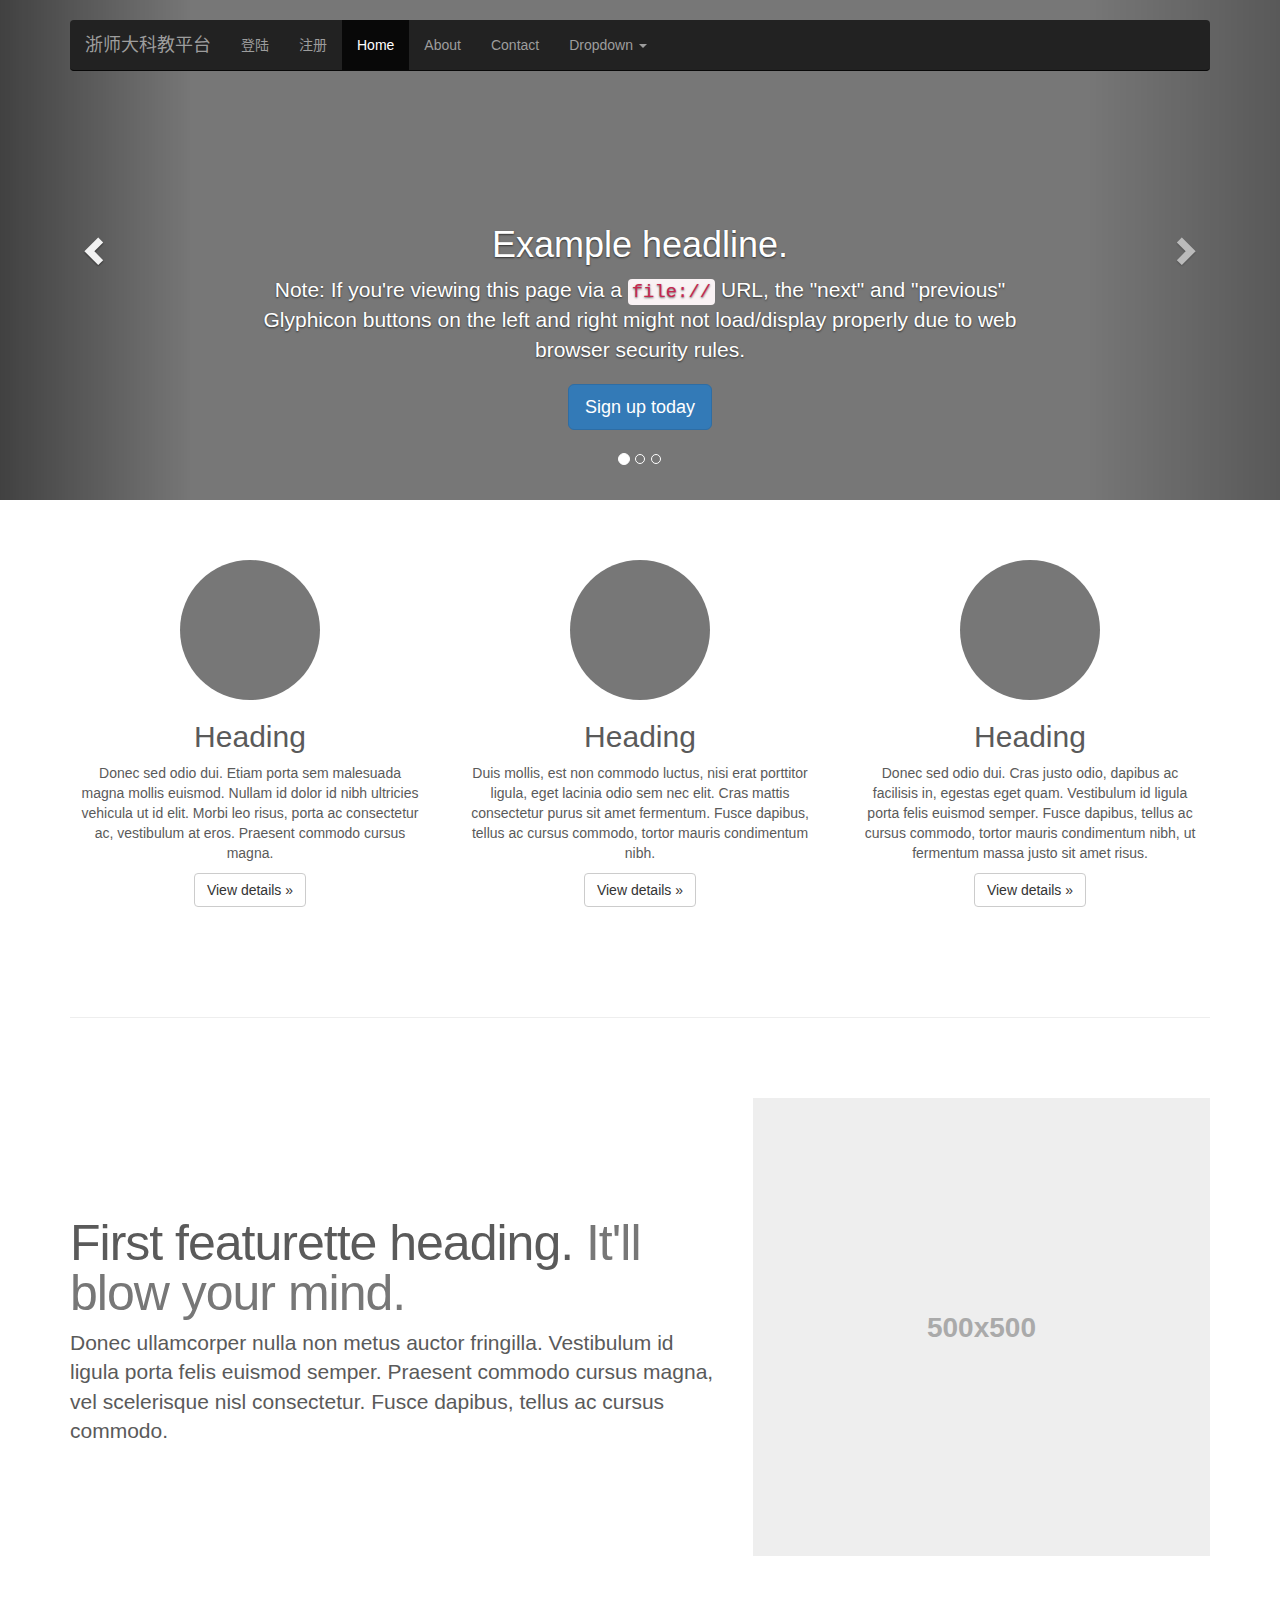
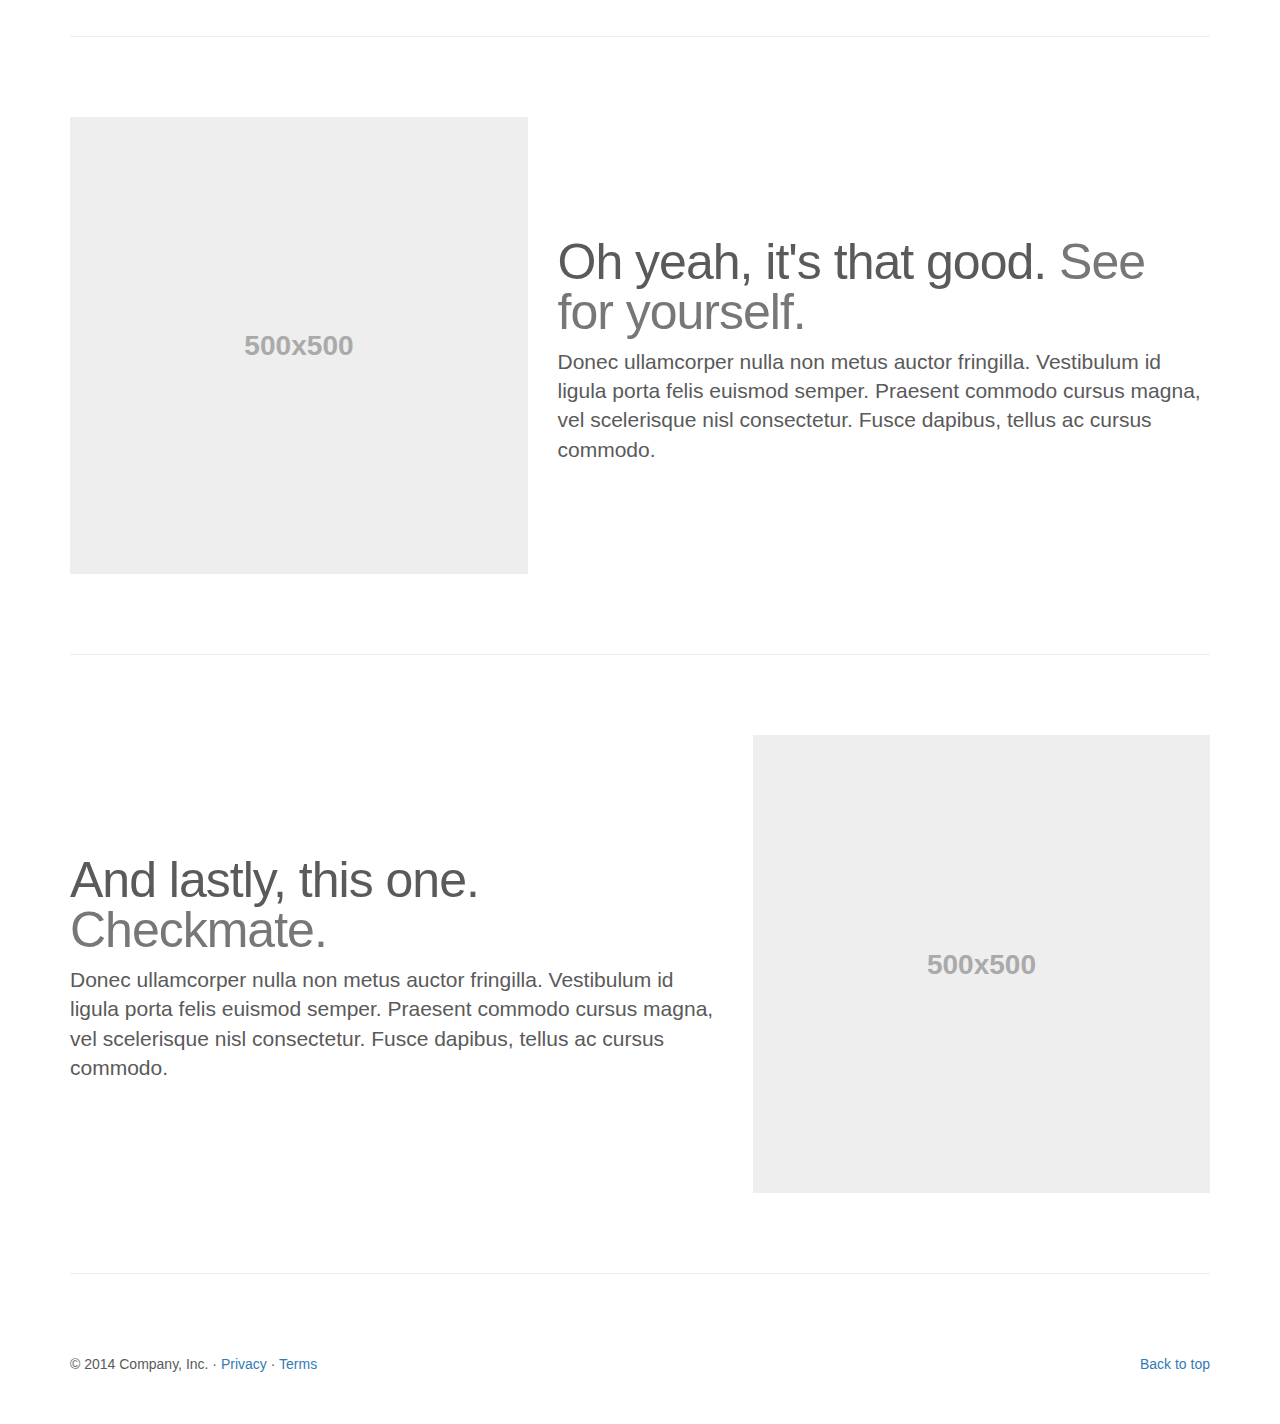
<file: WebRoot/index.html>
<!DOCTYPE HTML PUBLIC "-//W3C//DTD HTML 4.01 Transitional//EN">
<html lang="zh-CN"><head><meta http-equiv="Content-Type" content="text/html; charset=UTF-8">
    <meta charset="utf-8">
    <meta http-equiv="X-UA-Compatible" content="IE=edge">
    <meta name="viewport" content="width=device-width, initial-scale=1">
    <!-- 上述3个meta标签*必须*放在最前面，任何其他内容都*必须*跟随其后！ -->
    <meta name="description" content="">
    <meta name="author" content="">
    <link rel="icon" href="login/img/index-favicon.ico">

    <title>浙师大科教平台</title>

    <!-- Bootstrap core CSS -->
    <link href="ui/bootstrap/css/bootstrap.min.css" rel="stylesheet">

    <!-- HTML5 shim and Respond.js for IE8 support of HTML5 elements and media queries -->
    <!--[if lt IE 9]>
      <script src="login/js/index-html5shiv.min.js"></script>
      <script src="login/js/index-respond.min.js"></script>
    <![endif]-->

    <!-- Custom styles for this template -->
    <link href="login/css/index-carousel.css" rel="stylesheet">
    
  </head>
<!-- NAVBAR
================================================== -->
  <body>
    <div class="navbar-wrapper">
      <div class="container">

        <nav class="navbar navbar-inverse navbar-static-top">
          <div class="container">
            <div class="navbar-header">
              <button type="button" class="navbar-toggle collapsed" data-toggle="collapse" data-target="#navbar" aria-expanded="false" aria-controls="navbar">
                <span class="sr-only">Toggle navigation</span>
                <span class="icon-bar"></span>
                <span class="icon-bar"></span>
                <span class="icon-bar"></span>
              </button>
              <a class="navbar-brand" href="http://localhost:8080/sep/">浙师大科教平台</a>
            </div>
            <div id="navbar" class="navbar-collapse collapse">
              <ul class="nav navbar-nav">
              	<li><a href="login/login.html">登陆</a></li>
                <li><a href="login/register.html">注册</a></li>
                <li class="active"><a href="http://localhost:8080/sep/">Home</a></li>
                <li><a href="http://localhost:8080/sep/">About</a></li>
                <li><a href="http://localhost:8080/sep/">Contact</a></li>
                <li class="dropdown">
                  <a href="http://localhost:8080/sep/" class="dropdown-toggle" data-toggle="dropdown" role="button" aria-expanded="false">Dropdown <span class="caret"></span></a>
                  <ul class="dropdown-menu" role="menu">
                    <li><a href="http://localhost:8080/sep/">Action</a></li>
                    <li><a href="http://localhost:8080/sep/">Another action</a></li>
                    <li><a href="http://localhost:8080/sep/">Something else here</a></li>
                    <li class="divider"></li>
                    <li class="dropdown-header">Nav header</li>
                    <li><a href="http://localhost:8080/sep/">Separated link</a></li>
                    <li><a href="http://localhost:8080/sep/">One more separated link</a></li>
                  </ul>
                </li>
              </ul>
            </div>
          </div>
        </nav>

      </div>
    </div>


    <!-- Carousel
    ================================================== -->
    <div id="myCarousel" class="carousel slide" data-ride="carousel">
      <!-- Indicators -->
      <ol class="carousel-indicators">
        <li data-target="#myCarousel" data-slide-to="0" class="active"></li>
        <li data-target="#myCarousel" data-slide-to="1" class=""></li>
        <li data-target="#myCarousel" data-slide-to="2" class=""></li>
      </ol>
      <div class="carousel-inner" role="listbox">
        <div class="item active">
          <img class="first-slide" src="[data-uri]" alt="First slide">
          <div class="container">
            <div class="carousel-caption">
              <h1>Example headline.</h1>
              <p>Note: If you're viewing this page via a <code>file://</code> URL, the "next" and "previous" Glyphicon buttons on the left and right might not load/display properly due to web browser security rules.</p>
              <p><a class="btn btn-lg btn-primary" href="http://localhost:8080/sep/" role="button">Sign up today</a></p>
            </div>
          </div>
        </div>
        <div class="item">
          <img class="second-slide" src="[data-uri]" alt="Second slide">
          <div class="container">
            <div class="carousel-caption">
              <h1>Another example headline.</h1>
              <p>Cras justo odio, dapibus ac facilisis in, egestas eget quam. Donec id elit non mi porta gravida at eget metus. Nullam id dolor id nibh ultricies vehicula ut id elit.</p>
              <p><a class="btn btn-lg btn-primary" href="http://localhost:8080/sep/" role="button">Learn more</a></p>
            </div>
          </div>
        </div>
        <div class="item">
          <img class="third-slide" src="[data-uri]" alt="Third slide">
          <div class="container">
            <div class="carousel-caption">
              <h1>One more for good measure.</h1>
              <p>Cras justo odio, dapibus ac facilisis in, egestas eget quam. Donec id elit non mi porta gravida at eget metus. Nullam id dolor id nibh ultricies vehicula ut id elit.</p>
              <p><a class="btn btn-lg btn-primary" href="http://localhost:8080/sep/" role="button">Browse gallery</a></p>
            </div>
          </div>
        </div>
      </div>
      <a class="left carousel-control" href="http://localhost:8080/sep/#myCarousel" role="button" data-slide="prev">
        <span class="glyphicon glyphicon-chevron-left" aria-hidden="true"></span>
        <span class="sr-only">Previous</span>
      </a>
      <a class="right carousel-control" href="http://localhost:8080/sep/#myCarousel" role="button" data-slide="next">
        <span class="glyphicon glyphicon-chevron-right" aria-hidden="true"></span>
        <span class="sr-only">Next</span>
      </a>
    </div><!-- /.carousel -->


    <!-- Marketing messaging and featurettes
    ================================================== -->
    <!-- Wrap the rest of the page in another container to center all the content. -->

    <div class="container marketing">

      <!-- Three columns of text below the carousel -->
      <div class="row">
        <div class="col-lg-4">
          <img class="img-circle" src="[data-uri]" alt="Generic placeholder image" width="140" height="140">
          <h2>Heading</h2>
          <p>Donec sed odio dui. Etiam porta sem malesuada magna mollis euismod. Nullam id dolor id nibh ultricies vehicula ut id elit. Morbi leo risus, porta ac consectetur ac, vestibulum at eros. Praesent commodo cursus magna.</p>
          <p><a class="btn btn-default" href="http://localhost:8080/sep/" role="button">View details »</a></p>
        </div><!-- /.col-lg-4 -->
        <div class="col-lg-4">
          <img class="img-circle" src="[data-uri]" alt="Generic placeholder image" width="140" height="140">
          <h2>Heading</h2>
          <p>Duis mollis, est non commodo luctus, nisi erat porttitor ligula, eget lacinia odio sem nec elit. Cras mattis consectetur purus sit amet fermentum. Fusce dapibus, tellus ac cursus commodo, tortor mauris condimentum nibh.</p>
          <p><a class="btn btn-default" href="http://localhost:8080/sep/" role="button">View details »</a></p>
        </div><!-- /.col-lg-4 -->
        <div class="col-lg-4">
          <img class="img-circle" src="[data-uri]" alt="Generic placeholder image" width="140" height="140">
          <h2>Heading</h2>
          <p>Donec sed odio dui. Cras justo odio, dapibus ac facilisis in, egestas eget quam. Vestibulum id ligula porta felis euismod semper. Fusce dapibus, tellus ac cursus commodo, tortor mauris condimentum nibh, ut fermentum massa justo sit amet risus.</p>
          <p><a class="btn btn-default" href="http://localhost:8080/sep/" role="button">View details »</a></p>
        </div><!-- /.col-lg-4 -->
      </div><!-- /.row -->


      <!-- START THE FEATURETTES -->

      <hr class="featurette-divider">

      <div class="row featurette">
        <div class="col-md-7">
          <h2 class="featurette-heading">First featurette heading. <span class="text-muted">It'll blow your mind.</span></h2>
          <p class="lead">Donec ullamcorper nulla non metus auctor fringilla. Vestibulum id ligula porta felis euismod semper. Praesent commodo cursus magna, vel scelerisque nisl consectetur. Fusce dapibus, tellus ac cursus commodo.</p>
        </div>
        <div class="col-md-5">
          <img class="featurette-image img-responsive center-block" data-src="holder.js/500x500/auto" alt="500x500" src="[data-uri]" data-holder-rendered="true">
        </div>
      </div>

      <hr class="featurette-divider">

      <div class="row featurette">
        <div class="col-md-7 col-md-push-5">
          <h2 class="featurette-heading">Oh yeah, it's that good. <span class="text-muted">See for yourself.</span></h2>
          <p class="lead">Donec ullamcorper nulla non metus auctor fringilla. Vestibulum id ligula porta felis euismod semper. Praesent commodo cursus magna, vel scelerisque nisl consectetur. Fusce dapibus, tellus ac cursus commodo.</p>
        </div>
        <div class="col-md-5 col-md-pull-7">
          <img class="featurette-image img-responsive center-block" data-src="holder.js/500x500/auto" alt="500x500" src="[data-uri]" data-holder-rendered="true">
        </div>
      </div>

      <hr class="featurette-divider">

      <div class="row featurette">
        <div class="col-md-7">
          <h2 class="featurette-heading">And lastly, this one. <span class="text-muted">Checkmate.</span></h2>
          <p class="lead">Donec ullamcorper nulla non metus auctor fringilla. Vestibulum id ligula porta felis euismod semper. Praesent commodo cursus magna, vel scelerisque nisl consectetur. Fusce dapibus, tellus ac cursus commodo.</p>
        </div>
        <div class="col-md-5">
          <img class="featurette-image img-responsive center-block" data-src="holder.js/500x500/auto" alt="500x500" src="[data-uri]" data-holder-rendered="true">
        </div>
      </div>

      <hr class="featurette-divider">

      <!-- /END THE FEATURETTES -->


      <!-- FOOTER -->
      <footer>
        <p class="pull-right"><a href="http://localhost:8080/sep/">Back to top</a></p>
        <p>© 2014 Company, Inc. · <a href="http://localhost:8080/sep/">Privacy</a> · <a href="http://localhost:8080/sep/">Terms</a></p>
      </footer>

    </div><!-- /.container -->


    <!-- Bootstrap core JavaScript
    ================================================== -->
    <!-- Placed at the end of the document so the pages load faster -->
    <script src="ui/jquery/jquery.min.js"></script>
    <script src="ui/bootstrap/js/bootstrap.min.js"></script>
    <!-- Just to make our placeholder images work. Don't actually copy the next line! -->
    <script src="login/js/index-holder.js"></script>
    <!-- IE10 viewport hack for Surface/desktop Windows 8 bug -->
    <script src="login/js/index-ie10-viewport-bug-workaround.js"></script>
    
  <!-- <script type="text/javascript">
  	alert(window.location.href);
  </script> -->

<svg xmlns="http://www.w3.org/2000/svg" width="500" height="500" viewBox="0 0 500 500" preserveAspectRatio="none" style="visibility: hidden; position: absolute; top: -100%; left: -100%;"><defs></defs><text x="0" y="23" style="font-weight:bold;font-size:23pt;font-family:Arial, Helvetica, Open Sans, sans-serif;dominant-baseline:middle">500x500</text></svg>
</body></html>
</file>
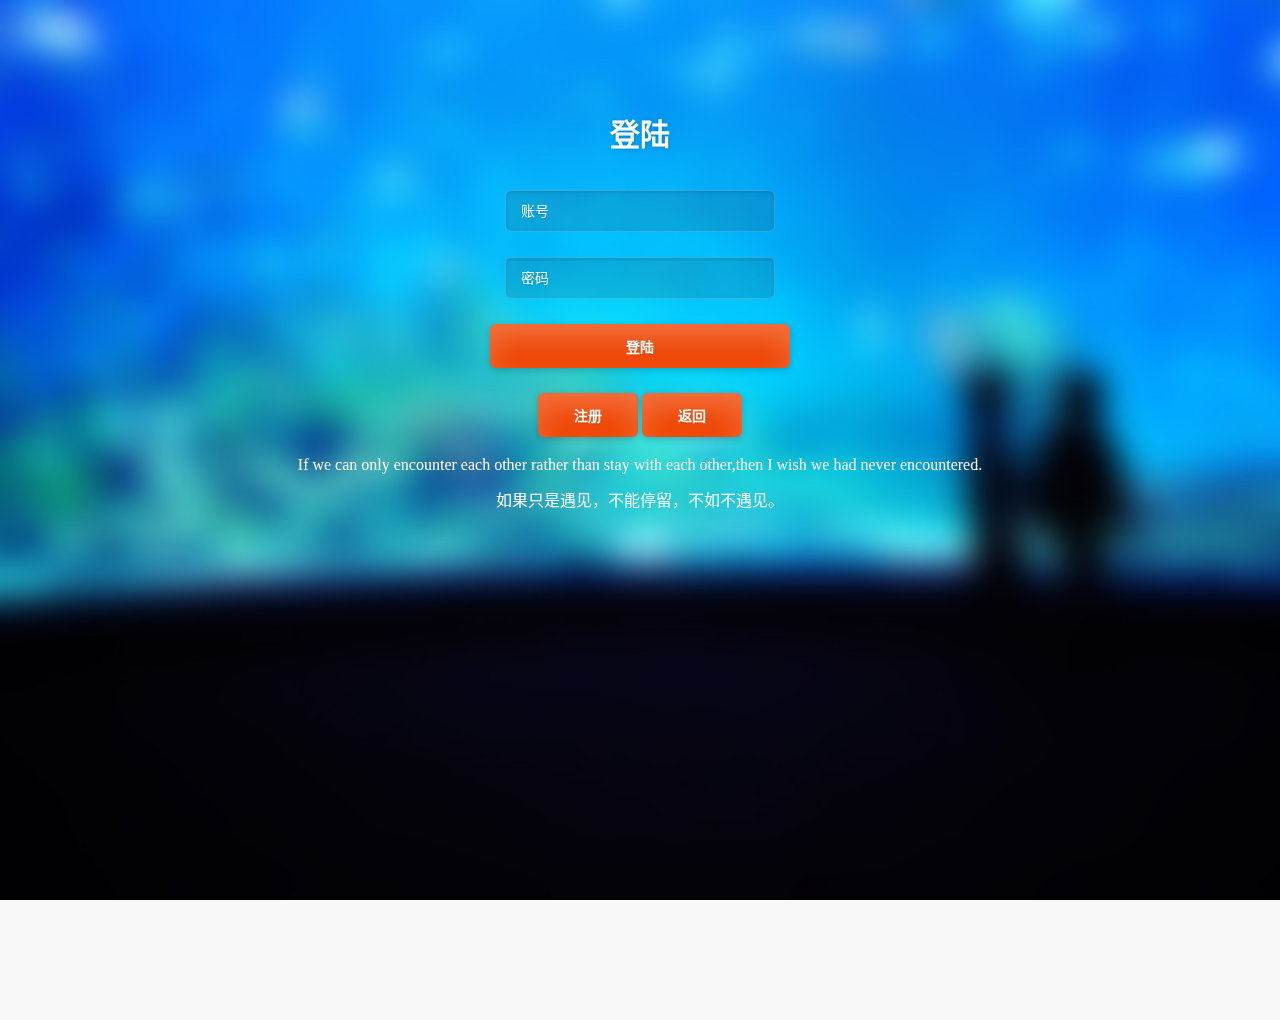
<file: WebRoot/login/login.html>
<!DOCTYPE HTML PUBLIC "-//W3C//DTD HTML 4.01 Transitional//EN">
<html lang="zh-CN"><head><meta http-equiv="Content-Type" content="text/html; charset=UTF-8">
    <meta charset="utf-8">
    <meta http-equiv="X-UA-Compatible" content="IE=edge">
    <meta name="viewport" content="width=device-width, initial-scale=1">
    <!-- 上述3个meta标签*必须*放在最前面，任何其他内容都*必须*跟随其后！ -->
	<meta name="description" content="">
	<meta name="author" content="">

	<title>登陆</title>
	
	<!-- CSS -->
	<link rel="stylesheet" href="../login/css/login-reset.css">
	<link rel="stylesheet" href="../login/css/login-supersized.css">
	<link rel="stylesheet" href="../login/css/login-style.css">
	
	<!-- HTML5 shim, for IE6-8 support of HTML5 elements -->
	<!--[if lt IE 9]>
		<script src="http://html5shim.googlecode.com/svn/trunk/html5.js"></script>
	<![endif]-->

</head>

<body oncontextmenu="return false">

	<div class="page-container">
		<h1>登陆</h1>
		<form action="" method="post">
			<div>
				<input type="text" name="username" id="username"
					placeholder="账号" autocomplete="off" />
			</div>
			<div>
				<input type="password" name="password" id="password"
					placeholder="密码" oncontextmenu="return false"
					onpaste="return false" />
			</div>
			<button id="submit" type="button" class="bigButton">登陆</button><br>
			<button type="button" class="smallButton" onclick="window.location.href='../login/register.html'">注册</button>
			<button type="button" class="smallButton" onclick="window.location.href='../index.html'">返回</button>
		</form>
		<div>
                <p style="margin-top:20px;">If we can only encounter each other rather than stay with each other,then I wish we had never encountered.</p>
				<p style="margin-top:20px;">如果只是遇见，不能停留，不如不遇见。</p>
        </div>
	</div>
	<div class="alert" style="display:none">
		<h2>消息</h2>
		<div class="alert_con">
			<p id="ts"></p>
			<p style="line-height:70px">
				<a class="btn">确定</a>
			</p>
		</div>
	</div>

	<!-- Javascript -->
	<script src="../ui/jquery/jquery.min.js" type="text/javascript"></script>
	<script src="../login/js/login-supersized.3.2.7.min.js"></script>
	<script src="../login/js/login-supersized-init.js"></script>
	<script>
		$(".btn").click(function() {
			is_hide();
		});
		var u = $("#username");
		var p = $("#password");
		$("#submit").click(function() {
			if (u.val() == '' || p.val() == '') {
				$("#ts").html("用户名或密码不能为空~");
				is_show();
				return false;
			} else {
				//业务逻辑
			}
		});
		window.onload = function() {
			$(".connect p").eq(0).animate({
				"left" : "0%"
			}, 600);
			$(".connect p").eq(1).animate({
				"left" : "0%"
			}, 400);
		};
		function is_hide() {
			$(".alert").animate({
				"top" : "-40%"
			}, 300);
		};
		function is_show() {
			$(".alert").show().animate({
				"top" : "45%"
			}, 300);
		};
	</script>
</body>
</html>
</file>
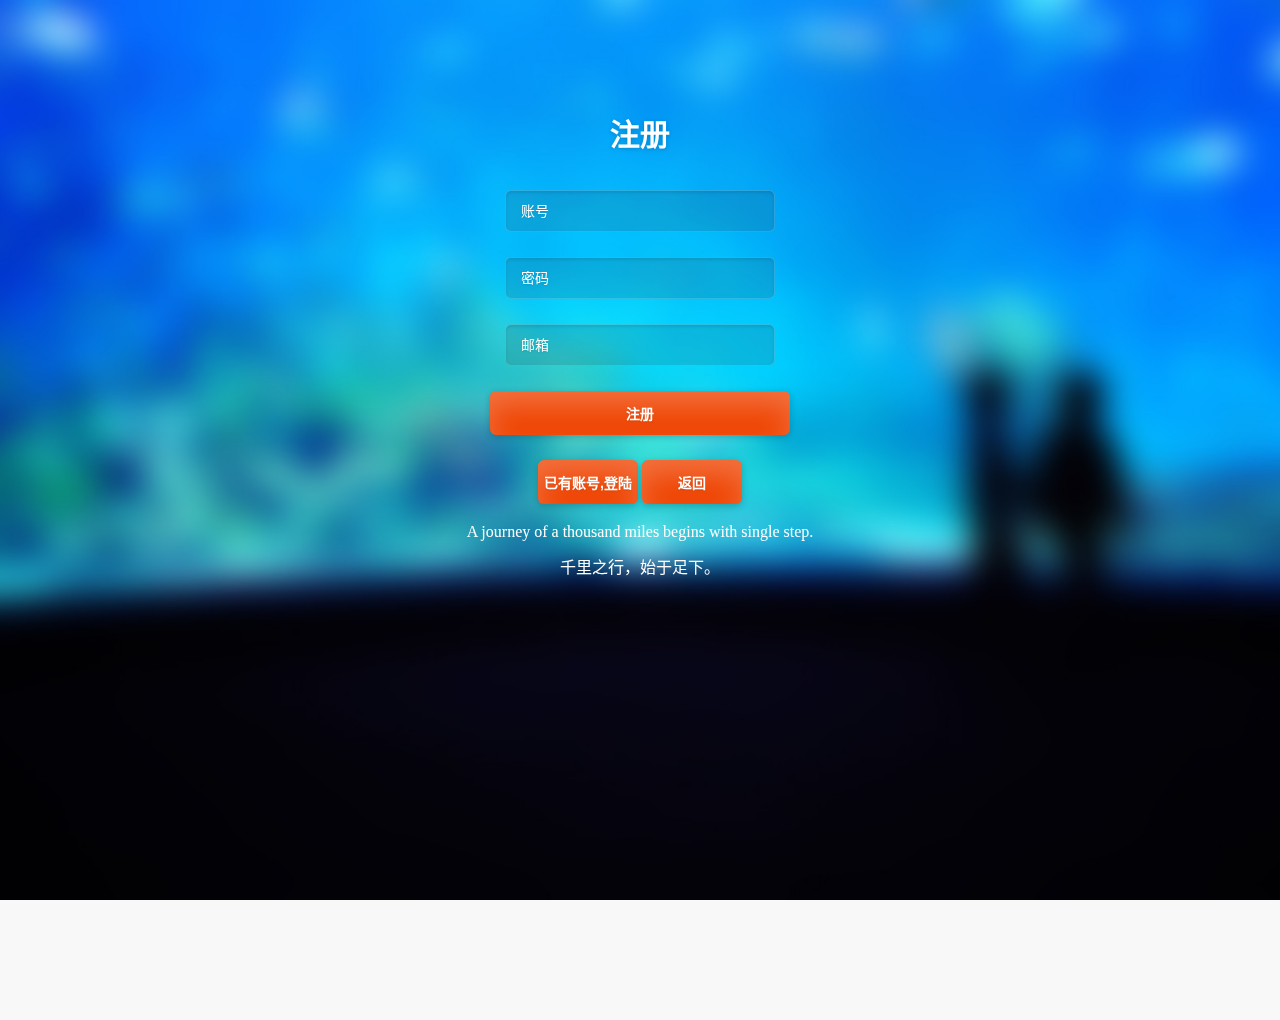
<file: WebRoot/login/register.html>
<!DOCTYPE HTML PUBLIC "-//W3C//DTD HTML 4.01 Transitional//EN">
<html lang="zh-CN"><head><meta http-equiv="Content-Type" content="text/html; charset=UTF-8">
    <meta charset="utf-8">
    <meta http-equiv="X-UA-Compatible" content="IE=edge">
    <meta name="viewport" content="width=device-width, initial-scale=1">
    <!-- 上述3个meta标签*必须*放在最前面，任何其他内容都*必须*跟随其后！ -->
	<meta name="description" content="">
	<meta name="author" content="">

	<title>注册</title>
	
	<!-- CSS -->
	<link rel="stylesheet" href="../login/css/login-reset.css">
	<link rel="stylesheet" href="../login/css/login-supersized.css">
	<link rel="stylesheet" href="../login/css/login-style.css">
	
	<!-- HTML5 shim, for IE6-8 support of HTML5 elements -->
	<!--[if lt IE 9]>
		<script src="http://html5shim.googlecode.com/svn/trunk/html5.js"></script>
	<![endif]-->

</head>

<body oncontextmenu="return false">

	<div class="page-container">
		<h1>注册</h1>
		<form action="" method="post">
			<div>
				<input type="text" name="username" id="username"
					placeholder="账号" autocomplete="off" />
			</div>
			<div>
				<input type="password" name="password" id="password"
					placeholder="密码" oncontextmenu="return false"
					onpaste="return false" />
			</div>
			<div>
				<input type="text" name="email" id="email"
					placeholder="邮箱" oncontextmenu="return false"
					onpaste="return false" />
			</div>
			<button id="submit" type="button" class="bigButton">注册</button><br>
			<button type="button" class="smallButton" onclick="window.location.href='../login/login.html'">已有账号,登陆</button>
			<button type="button" class="smallButton" onclick="window.location.href='../index.html'">返回</button>
		</form>
		<div>
                <p style="margin-top:20px;">A journey of a thousand miles begins with single step.</p>
				<p style="margin-top:20px;">千里之行，始于足下。</p>
        </div>
	</div>
	<div class="alert" style="display:none">
		<h2>消息</h2>
		<div class="alert_con">
			<p id="ts"></p>
			<p style="line-height:70px">
				<a class="btn">确定</a>
			</p>
		</div>
	</div>

	<!-- Javascript -->
	<script src="../ui/jquery/jquery.min.js" type="text/javascript"></script>
	<script src="../login/js/login-supersized.3.2.7.min.js"></script>
	<script src="../login/js/login-supersized-init.js"></script>
	<script>
		$(".btn").click(function() {
			is_hide();
		});
		var u = $("#username");
		var p = $("#password");
		$("#submit").click(function() {
			if (u.val() == '' || p.val() == '') {
				$("#ts").html("用户名或密码不能为空~");
				is_show();
				return false;
			} else {
				//业务逻辑
			}
		});
		window.onload = function() {
			$(".connect p").eq(0).animate({
				"left" : "0%"
			}, 600);
			$(".connect p").eq(1).animate({
				"left" : "0%"
			}, 400);
		};
		function is_hide() {
			$(".alert").animate({
				"top" : "-40%"
			}, 300);
		};
		function is_show() {
			$(".alert").show().animate({
				"top" : "45%"
			}, 300);
		};
	</script>
</body>
</html>
</file>
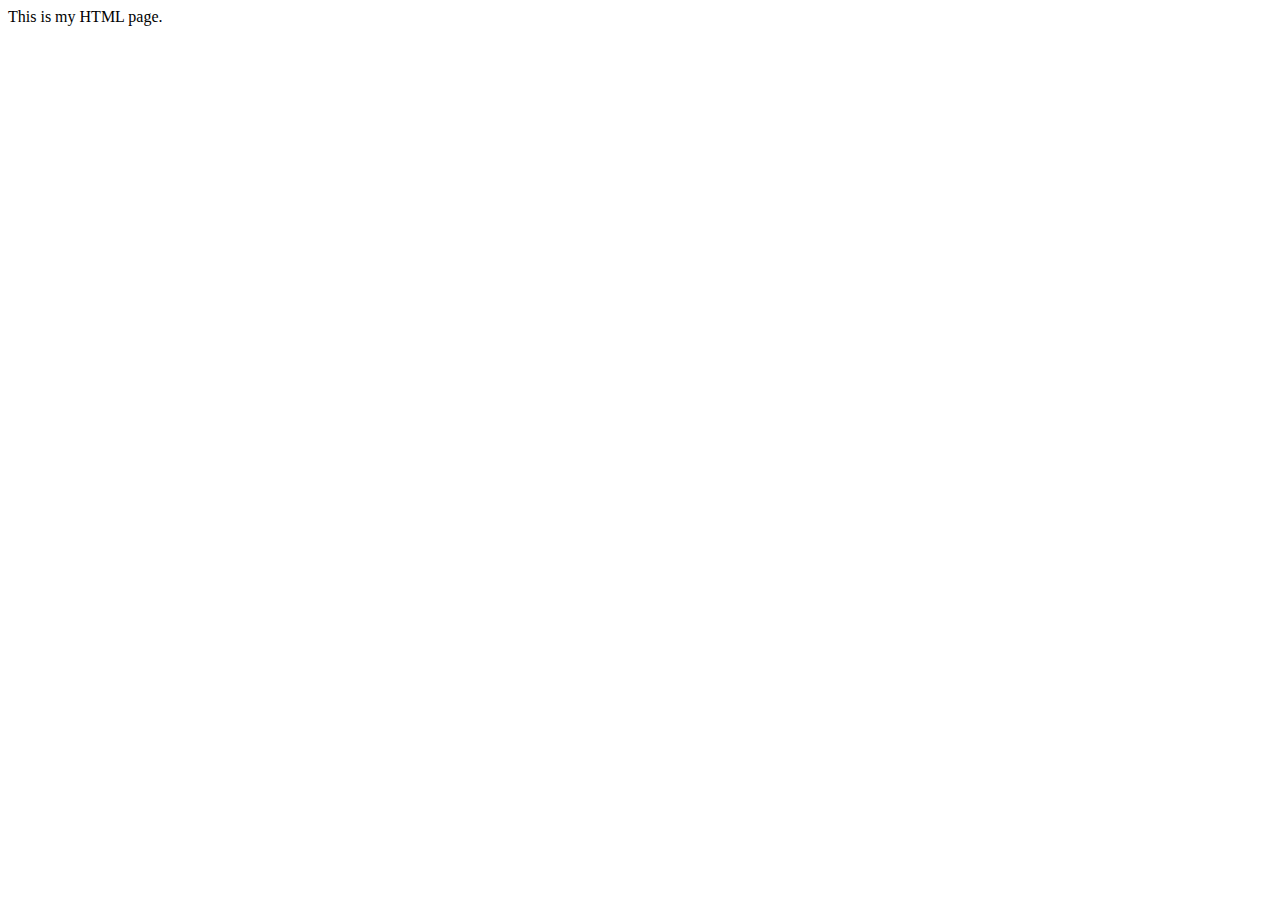
<file: WebRoot/www/back.html>
<!DOCTYPE html>
<html>
  <head>
    <title>MyHtml.html</title>
	
    <meta name="keywords" content="keyword1,keyword2,keyword3">
    <meta name="description" content="this is my page">
    <meta name="content-type" content="text/html; charset=UTF-8">
    
    <!--<link rel="stylesheet" type="text/css" href="./styles.css">-->

  </head>
  
  <body>
    This is my HTML page. <br>
  </body>
</html>
</file>
<file: WebRoot/login/css/index-carousel.css>
@CHARSET "UTF-8";

/* GLOBAL STYLES
-------------------------------------------------- */
/* Padding below the footer and lighter body text */

body {
  padding-bottom: 40px;
  color: #5a5a5a;
}


/* CUSTOMIZE THE NAVBAR
-------------------------------------------------- */

/* Special class on .container surrounding .navbar, used for positioning it into place. */
.navbar-wrapper {
  position: absolute;
  top: 0;
  right: 0;
  left: 0;
  z-index: 20;
}

/* Flip around the padding for proper display in narrow viewports */
.navbar-wrapper > .container {
  padding-right: 0;
  padding-left: 0;
}
.navbar-wrapper .navbar {
  padding-right: 15px;
  padding-left: 15px;
}
.navbar-wrapper .navbar .container {
  width: auto;
}


/* CUSTOMIZE THE CAROUSEL
-------------------------------------------------- */

/* Carousel base class */
.carousel {
  height: 500px;
  margin-bottom: 60px;
}
/* Since positioning the image, we need to help out the caption */
.carousel-caption {
  z-index: 10;
}

/* Declare heights because of positioning of img element */
.carousel .item {
  height: 500px;
  background-color: #777;
}
.carousel-inner > .item > img {
  position: absolute;
  top: 0;
  left: 0;
  min-width: 100%;
  height: 500px;
}


/* MARKETING CONTENT
-------------------------------------------------- */

/* Center align the text within the three columns below the carousel */
.marketing .col-lg-4 {
  margin-bottom: 20px;
  text-align: center;
}
.marketing h2 {
  font-weight: normal;
}
.marketing .col-lg-4 p {
  margin-right: 10px;
  margin-left: 10px;
}


/* Featurettes
------------------------- */

.featurette-divider {
  margin: 80px 0; /* Space out the Bootstrap <hr> more */
}

/* Thin out the marketing headings */
.featurette-heading {
  font-weight: 300;
  line-height: 1;
  letter-spacing: -1px;
}


/* RESPONSIVE CSS
-------------------------------------------------- */

@media (min-width: 768px) {
  /* Navbar positioning foo */
  .navbar-wrapper {
    margin-top: 20px;
  }
  .navbar-wrapper .container {
    padding-right: 15px;
    padding-left: 15px;
  }
  .navbar-wrapper .navbar {
    padding-right: 0;
    padding-left: 0;
  }

  /* The navbar becomes detached from the top, so we round the corners */
  .navbar-wrapper .navbar {
    border-radius: 4px;
  }

  /* Bump up size of carousel content */
  .carousel-caption p {
    margin-bottom: 20px;
    font-size: 21px;
    line-height: 1.4;
  }

  .featurette-heading {
    font-size: 50px;
  }
}

@media (min-width: 992px) {
  .featurette-heading {
    margin-top: 120px;
  }
}
</file>
<file: WebRoot/login/css/login-style.css>
/*
 *
 * Template Name: Fullscreen Login
 * Description: Login Template with Fullscreen Background Slideshow
 * Author: Anli Zaimi
 * Author URI: http://azmind.com
 *
 */


body {
    background: #f8f8f8;
    /*font-family: 'PT Sans', Helvetica, Arial, sans-serif;*/
	font-family:"Microsoft YaHei",微软雅黑,"Microsoft JhengHei",华文细黑,STHeiti,MingLiu;
    text-align: center;
    color: #fff;
}

.page-container {
    margin: 120px auto 0 auto;
}

h1 {
    font-size: 30px;
    font-weight: 700;
    text-shadow: 0 1px 4px rgba(0,0,0,.2);
}

form {
    position: relative;
    width: 305px;
    margin: 15px auto 0 auto;
    text-align: center;
}

input {
    width: 270px;
    height: 42px;
	line-height:42px;
    margin-top: 25px;
    padding: 0 15px;
    background: #2d2d2d; /* browsers that don't support rgba */
    *background-color:transparent;
    background: rgba(45,45,45,.15);
    -moz-border-radius: 6px;
    -webkit-border-radius: 6px;
    border-radius: 6px;
    border: 1px solid #3d3d3d; /* browsers that don't support rgba */
    border: 1px solid rgba(255,255,255,.15);
    -moz-box-shadow: 0 2px 3px 0 rgba(0,0,0,.1) inset;
    -webkit-box-shadow: 0 2px 3px 0 rgba(0,0,0,.1) inset;
    box-shadow: 0 2px 3px 0 rgba(0,0,0,.1) inset;
    font-family: 'PT Sans', Helvetica, Arial, sans-serif;
    font-size: 14px;
    color: #fff;
    text-shadow: 0 1px 2px rgba(0,0,0,.1);
    -o-transition: all .2s;
    -moz-transition: all .2s;
    -webkit-transition: all .2s;
    -ms-transition: all .2s;
}

input:-moz-placeholder { color: #fff; }
input:-ms-input-placeholder { color: #fff; }
input::-webkit-input-placeholder { color: #fff; }

input:focus {
    outline: none;
    -moz-box-shadow:
        0 2px 3px 0 rgba(0,0,0,.1) inset,
        0 2px 7px 0 rgba(0,0,0,.2);
    -webkit-box-shadow:
        0 2px 3px 0 rgba(0,0,0,.1) inset,
        0 2px 7px 0 rgba(0,0,0,.2);
    box-shadow:
        0 2px 3px 0 rgba(0,0,0,.1) inset,
        0 2px 7px 0 rgba(0,0,0,.2);
}

.bigButton{
    cursor: pointer;
    width: 300px;
    height: 44px;
    margin-top: 25px;
    padding: 0;
    background: #ef4300;
    -moz-border-radius: 6px;
    -webkit-border-radius: 6px;
    border-radius: 6px;
    border: 0px;
    -moz-box-shadow:
        0 15px 30px 0 rgba(255,255,255,.25) inset,
        0 2px 7px 0 rgba(0,0,0,.2);
    -webkit-box-shadow:
        0 15px 30px 0 rgba(255,255,255,.25) inset,
        0 2px 7px 0 rgba(0,0,0,.2);
    box-shadow:
        0 15px 30px 0 rgba(255,255,255,.25) inset,
        0 2px 7px 0 rgba(0,0,0,.2);
    font-family: 'PT Sans', Helvetica, Arial, sans-serif;
    font-size: 14px;
    font-weight: 700;
    color: #fff;
    text-shadow: 0 1px 2px rgba(0,0,0,.1);
    -o-transition: all .2s;
    -moz-transition: all .2s;
    -webkit-transition: all .2s;
    -ms-transition: all .2s;
}

.smallButton{
    cursor: pointer;
    width: 100px;
    height: 44px;
    margin-top: 25px;
    padding: 0;
    background: #ef4300;
    -moz-border-radius: 6px;
    -webkit-border-radius: 6px;
    border-radius: 6px;
    border: 0px;
    -moz-box-shadow:
        0 15px 30px 0 rgba(255,255,255,.25) inset,
        0 2px 7px 0 rgba(0,0,0,.2);
    -webkit-box-shadow:
        0 15px 30px 0 rgba(255,255,255,.25) inset,
        0 2px 7px 0 rgba(0,0,0,.2);
    box-shadow:
        0 15px 30px 0 rgba(255,255,255,.25) inset,
        0 2px 7px 0 rgba(0,0,0,.2);
    font-family: 'PT Sans', Helvetica, Arial, sans-serif;
    font-size: 14px;
    font-weight: 700;
    color: #fff;
    text-shadow: 0 1px 2px rgba(0,0,0,.1);
    -o-transition: all .2s;
    -moz-transition: all .2s;
    -webkit-transition: all .2s;
    -ms-transition: all .2s;
}

button:hover {
    -moz-box-shadow:
        0 15px 30px 0 rgba(255,255,255,.15) inset,
        0 2px 7px 0 rgba(0,0,0,.2);
    -webkit-box-shadow:
        0 15px 30px 0 rgba(255,255,255,.15) inset,
        0 2px 7px 0 rgba(0,0,0,.2);
    box-shadow:
        0 15px 30px 0 rgba(255,255,255,.15) inset,
        0 2px 7px 0 rgba(0,0,0,.2);
}

button:active {
    -moz-box-shadow:
        0 15px 30px 0 rgba(255,255,255,.15) inset,
        0 2px 7px 0 rgba(0,0,0,.2);
    -webkit-box-shadow:
        0 15px 30px 0 rgba(255,255,255,.15) inset,
        0 2px 7px 0 rgba(0,0,0,.2);
    box-shadow:        
        0 5px 8px 0 rgba(0,0,0,.1) inset,
        0 1px 4px 0 rgba(0,0,0,.1);

    border: 0px solid #ef4300;
}

.connect {
    width: 800px;
    margin: 50px auto 0 auto;
    font-size: 14px;
    
    text-shadow: 0 1px 3px rgba(0,0,0,.2);
}
.connect p{
    position:relative;
	left:-140%;
	top:0
}
.connect a {
    display: inline-block;
    width: 32px;
    height: 35px;
    margin-top: 15px;
    -o-transition: all .2s;
    -moz-transition: all .2s;
    -webkit-transition: all .2s;
    -ms-transition: all .2s;
}
.alert{
	width:310px;
	height:200px;
	background:#000;
	position:absolute;
	top:-40%;
	left:50%;
	margin: -101px 0 0 -151px;
}
.alert h2{
	height:40px;
	padding-left:8px;
	font-size:14px;
	background:#FF0543;
	text-align:left;
	line-height:40px;
}
.alert .alert_con{
	background:#fff;
	height:160px;
}
.alert .alert_con p{
	color:#000;
	line-height:90px;
}
.alert .alert_con .btn{
	padding:3px 10px;
	color:#fff;
	cursor:pointer;
	background:#72D1FF;
	border:1px solid #72D1FF;
	border-radius:4px;
}
.alert .alert_con .btn:hover{
	background:#4FB2EF;
	border:1px solid #4FB2EF;
	border-radius:4px;
}
/*
.connect a.facebook { background: url(../img/facebook.png) center center no-repeat; }
.connect a.twitter { background: url(../img/twitter.png) center center no-repeat; }

.connect a:hover { background-position: center bottom; }
*/
</file>
<file: WebRoot/login/css/login-supersized.css>
/*

	Supersized - Fullscreen Slideshow jQuery Plugin
	Version : 3.2.7
	Site	: www.buildinternet.com/project/supersized
	
	Author	: Sam Dunn
	Company : One Mighty Roar (www.onemightyroar.com)
	License : MIT License / GPL License
	
*/

* { margin:0; padding:0; }
body { background:#111; height:100%; }
	img { border:none; }
	
	#supersized-loader { position:absolute; top:50%; left:50%; z-index:0; width:60px; height:60px; margin:-30px 0 0 -30px; text-indent:-999em; background:null no-repeat center center;}
	
	#supersized {  display:block; position:fixed; left:0; top:0; overflow:hidden; z-index:-999; height:100%; width:100%; }
		#supersized img { width:auto; height:auto; position:relative; display:none; outline:none; border:none; }
			#supersized.speed img { -ms-interpolation-mode:nearest-neighbor; image-rendering: -moz-crisp-edges; }	/*Speed*/
			#supersized.quality img { -ms-interpolation-mode:bicubic; image-rendering: optimizeQuality; }			/*Quality*/
		
		#supersized li { display:block; list-style:none; z-index:-30; position:fixed; overflow:hidden; top:0; left:0; width:100%; height:100%; background:#111; }
		#supersized a { width:100%; height:100%; display:block; }
			#supersized li.prevslide { z-index:-20; }
			#supersized li.activeslide { z-index:-10; }
			#supersized li.image-loading { background:#111 null no-repeat center center; width:100%; height:100%; }
				#supersized li.image-loading img{ visibility:hidden; }
			#supersized li.prevslide img, #supersized li.activeslide img{ display:inline; }


#supersized img { max-width: none !important }
</file>
